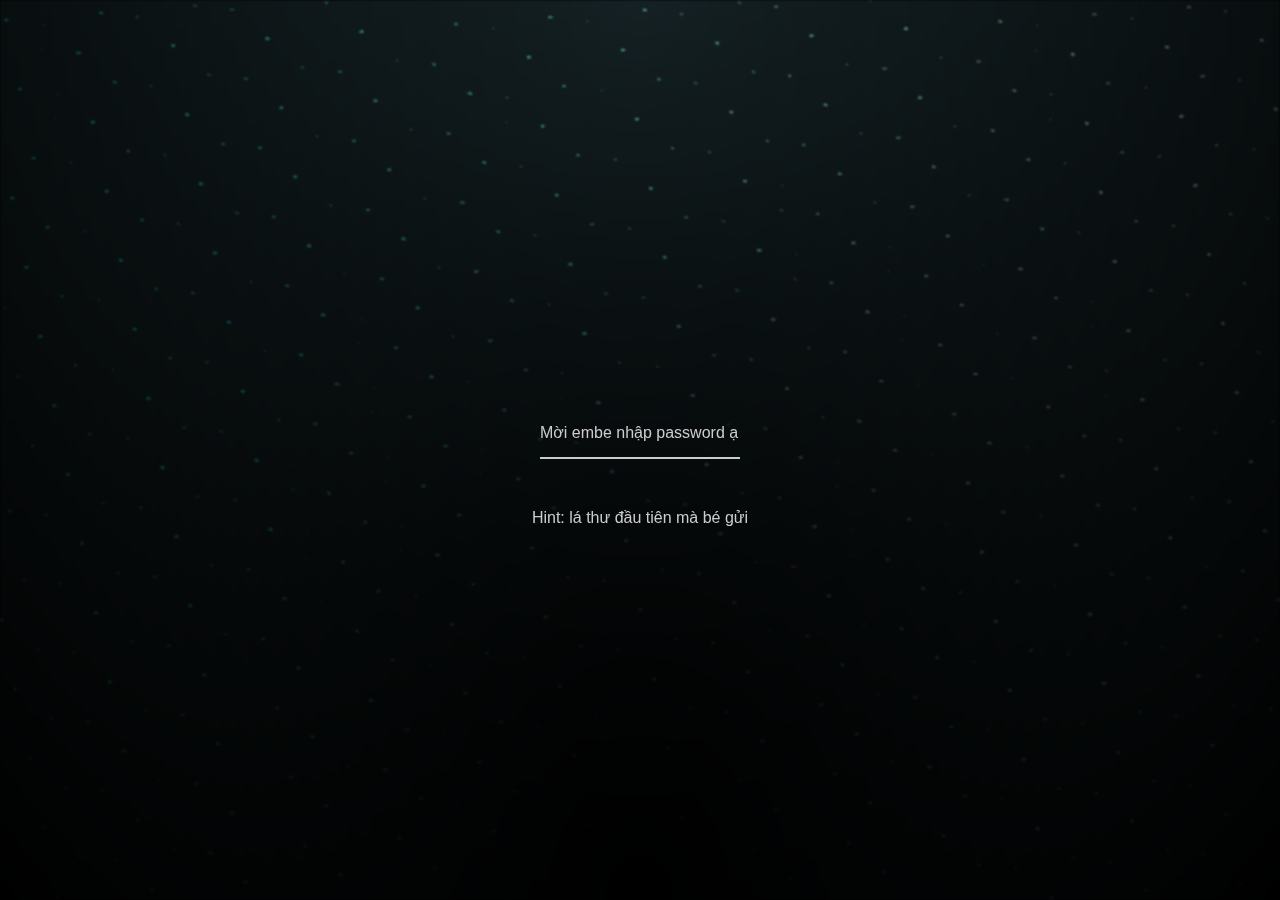
<file: index.html>
<!DOCTYPE html>
<html>
<head>
    <meta charset="UTF-8" />
    <meta name="viewport" content="width=device-width, initial-scale=1.0">
    <title>1/6 for my princess</title>
    <link rel="stylesheet" href="index.css">
</head>
<body>
    <div class="night"></div>
    <div class="container">
        <div class="xacthuc">
            <input type="text" id="input" required="" autocomplete="off">
            <label for="input" class="label"> Mời embe nhập password ạ </label>
            <div class="underline"></div>
        </div>
        <div class="smalltext">Hint: lá thư đầu tiên mà bé gửi</div>
    </div>
    <script src="index.js"></script>
</body>
</html>
</file>
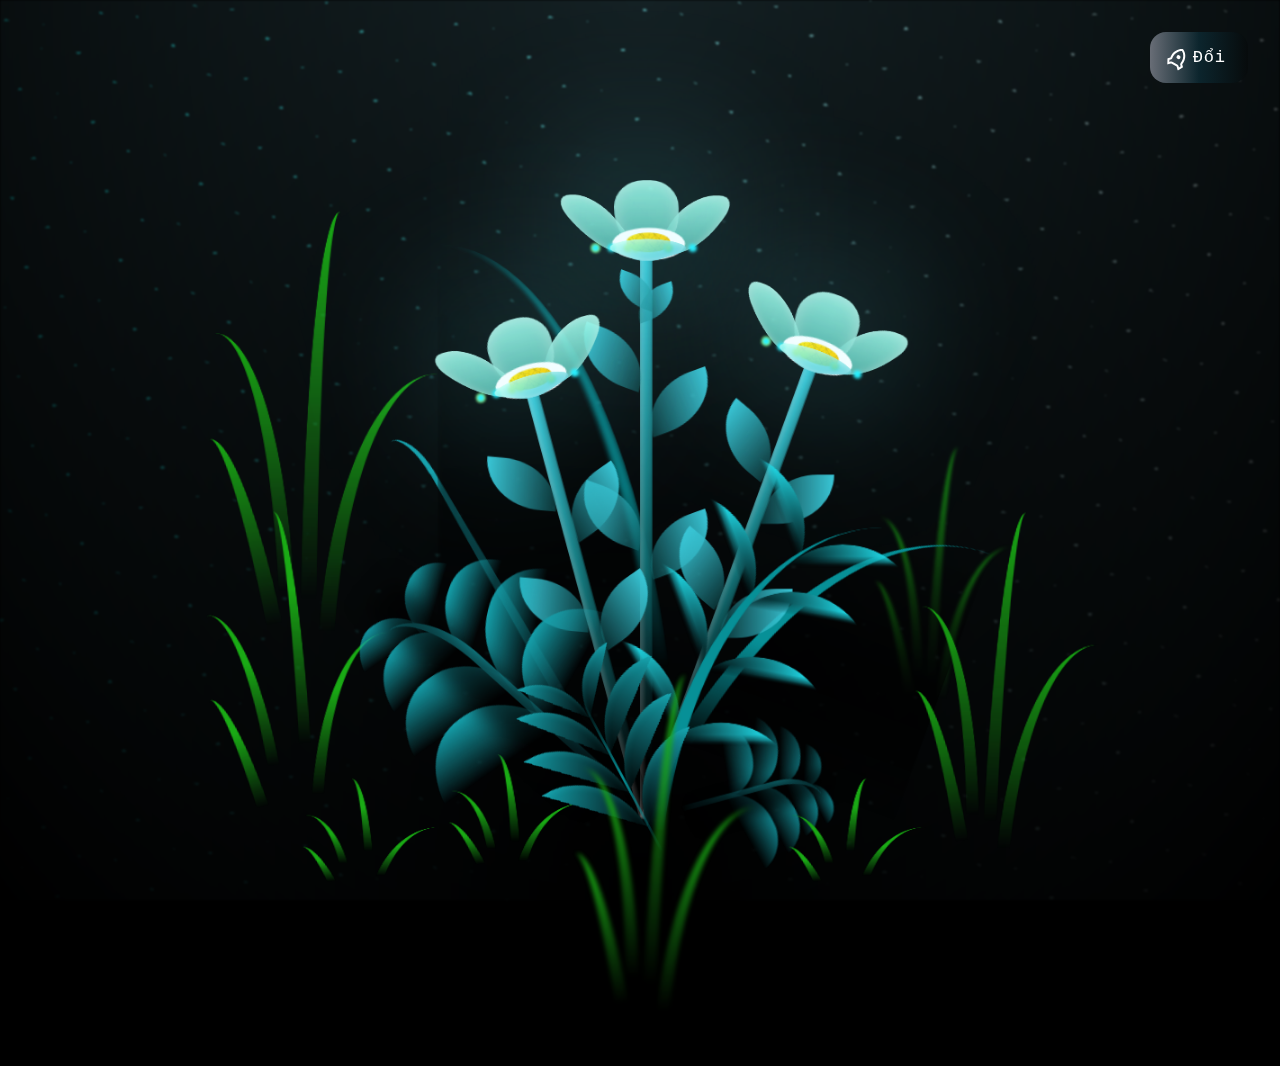
<file: nextpage.html>
<!DOCTYPE html>
<html lang="en">
<head>
    <meta charset="UTF-8">
    <meta name="viewport" content="width=device-width, initial-scale=1.0">
    <title>1/6 for my princess</title>
    <script src="https://ajax.googleapis.com/ajax/libs/jquery/3.7.1/jquery.min.js"></script>
    <link rel="stylesheet" href="nextpage.css"></link>
</head>
<!--  
 
  CSS Blossoming Flowers at Magical Night.
  I've taken some inspiration by Yup Nguyen's Artwork: https://dribbble.com/shots/11096994-Virtual-Garden.
  Made with Pure CSS & ♥
-->

<body>
    <div class="night"></div>
    <a class="button" onclick="myfunction()">
      <svg
        height="24"
        width="24"
        viewBox="0 0 24 24"
        xmlns="http://www.w3.org/2000/svg"
      >
        <path d="M0 0h24v24H0z" fill="none"></path>
        <path
          d="M5 13c0-5.088 2.903-9.436 7-11.182C16.097 3.564 19 7.912 19 13c0 .823-.076 1.626-.22 2.403l1.94 1.832a.5.5 0 0 1 .095.603l-2.495 4.575a.5.5 0 0 1-.793.114l-2.234-2.234a1 1 0 0 0-.707-.293H9.414a1 1 0 0 0-.707.293l-2.234 2.234a.5.5 0 0 1-.793-.114l-2.495-4.575a.5.5 0 0 1 .095-.603l1.94-1.832C5.077 14.626 5 13.823 5 13zm1.476 6.696l.817-.817A3 3 0 0 1 9.414 18h5.172a3 3 0 0 1 2.121.879l.817.817.982-1.8-1.1-1.04a2 2 0 0 1-.593-1.82c.124-.664.187-1.345.187-2.036 0-3.87-1.995-7.3-5-8.96C8.995 5.7 7 9.13 7 13c0 .691.063 1.372.187 2.037a2 2 0 0 1-.593 1.82l-1.1 1.039.982 1.8zM12 13a2 2 0 1 1 0-4 2 2 0 0 1 0 4z"
          fill="currentColor"
        ></path>
      </svg>
      <span>Đổi</span>
    </a>
    <div class="contain" id="flower">
    <div class="flowers">
      <div class="flower flower--1">
        <div class="flower__leafs flower__leafs--1">
          <div class="flower__leaf flower__leaf--1"></div>
          <div class="flower__leaf flower__leaf--2"></div>
          <div class="flower__leaf flower__leaf--3"></div>
          <div class="flower__leaf flower__leaf--4"></div>
          <div class="flower__white-circle"></div>
  
          <div class="flower__light flower__light--1"></div>
          <div class="flower__light flower__light--2"></div>
          <div class="flower__light flower__light--3"></div>
          <div class="flower__light flower__light--4"></div>
          <div class="flower__light flower__light--5"></div>
          <div class="flower__light flower__light--6"></div>
          <div class="flower__light flower__light--7"></div>
          <div class="flower__light flower__light--8"></div>
  
        </div>
        <div class="flower__line">
          <div class="flower__line__leaf flower__line__leaf--1"></div>
          <div class="flower__line__leaf flower__line__leaf--2"></div>
          <div class="flower__line__leaf flower__line__leaf--3"></div>
          <div class="flower__line__leaf flower__line__leaf--4"></div>
          <div class="flower__line__leaf flower__line__leaf--5"></div>
          <div class="flower__line__leaf flower__line__leaf--6"></div>
        </div>
      </div>
  
      <div class="flower flower--2">
        <div class="flower__leafs flower__leafs--2">
          <div class="flower__leaf flower__leaf--1"></div>
          <div class="flower__leaf flower__leaf--2"></div>
          <div class="flower__leaf flower__leaf--3"></div>
          <div class="flower__leaf flower__leaf--4"></div>
          <div class="flower__white-circle"></div>
  
          <div class="flower__light flower__light--1"></div>
          <div class="flower__light flower__light--2"></div>
          <div class="flower__light flower__light--3"></div>
          <div class="flower__light flower__light--4"></div>
          <div class="flower__light flower__light--5"></div>
          <div class="flower__light flower__light--6"></div>
          <div class="flower__light flower__light--7"></div>
          <div class="flower__light flower__light--8"></div>
  
        </div>
        <div class="flower__line">
          <div class="flower__line__leaf flower__line__leaf--1"></div>
          <div class="flower__line__leaf flower__line__leaf--2"></div>
          <div class="flower__line__leaf flower__line__leaf--3"></div>
          <div class="flower__line__leaf flower__line__leaf--4"></div>
        </div>
      </div>
  
      <div class="flower flower--3">
        <div class="flower__leafs flower__leafs--3">
          <div class="flower__leaf flower__leaf--1"></div>
          <div class="flower__leaf flower__leaf--2"></div>
          <div class="flower__leaf flower__leaf--3"></div>
          <div class="flower__leaf flower__leaf--4"></div>
          <div class="flower__white-circle"></div>
  
          <div class="flower__light flower__light--1"></div>
          <div class="flower__light flower__light--2"></div>
          <div class="flower__light flower__light--3"></div>
          <div class="flower__light flower__light--4"></div>
          <div class="flower__light flower__light--5"></div>
          <div class="flower__light flower__light--6"></div>
          <div class="flower__light flower__light--7"></div>
          <div class="flower__light flower__light--8"></div>
  
        </div>
        <div class="flower__line">
          <div class="flower__line__leaf flower__line__leaf--1"></div>
          <div class="flower__line__leaf flower__line__leaf--2"></div>
          <div class="flower__line__leaf flower__line__leaf--3"></div>
          <div class="flower__line__leaf flower__line__leaf--4"></div>
        </div>
      </div>
  
      <div class="grow-ans" style="--d:1.2s">
        <div class="flower__g-long">
          <div class="flower__g-long__top"></div>
          <div class="flower__g-long__bottom"></div>
        </div>
      </div>
  
      <div class="growing-grass">
        <div class="flower__grass flower__grass--1">
          <div class="flower__grass--top"></div>
          <div class="flower__grass--bottom"></div>
          <div class="flower__grass__leaf flower__grass__leaf--1"></div>
          <div class="flower__grass__leaf flower__grass__leaf--2"></div>
          <div class="flower__grass__leaf flower__grass__leaf--3"></div>
          <div class="flower__grass__leaf flower__grass__leaf--4"></div>
          <div class="flower__grass__leaf flower__grass__leaf--5"></div>
          <div class="flower__grass__leaf flower__grass__leaf--6"></div>
          <div class="flower__grass__leaf flower__grass__leaf--7"></div>
          <div class="flower__grass__leaf flower__grass__leaf--8"></div>
          <div class="flower__grass__overlay"></div>
        </div>
      </div>
  
      <div class="growing-grass">
        <div class="flower__grass flower__grass--2">
          <div class="flower__grass--top"></div>
          <div class="flower__grass--bottom"></div>
          <div class="flower__grass__leaf flower__grass__leaf--1"></div>
          <div class="flower__grass__leaf flower__grass__leaf--2"></div>
          <div class="flower__grass__leaf flower__grass__leaf--3"></div>
          <div class="flower__grass__leaf flower__grass__leaf--4"></div>
          <div class="flower__grass__leaf flower__grass__leaf--5"></div>
          <div class="flower__grass__leaf flower__grass__leaf--6"></div>
          <div class="flower__grass__leaf flower__grass__leaf--7"></div>
          <div class="flower__grass__leaf flower__grass__leaf--8"></div>
          <div class="flower__grass__overlay"></div>
        </div>
      </div>
  
      <div class="grow-ans" style="--d:2.4s">
        <div class="flower__g-right flower__g-right--1">
          <div class="leaf"></div>
        </div>
      </div>
  
      <div class="grow-ans" style="--d:2.8s">
        <div class="flower__g-right flower__g-right--2">
          <div class="leaf"></div>
        </div>
      </div>
  
      <div class="grow-ans" style="--d:2.8s">
        <div class="flower__g-front">
          <div class="flower__g-front__leaf-wrapper flower__g-front__leaf-wrapper--1">
            <div class="flower__g-front__leaf"></div>
          </div>
          <div class="flower__g-front__leaf-wrapper flower__g-front__leaf-wrapper--2">
            <div class="flower__g-front__leaf"></div>
          </div>
          <div class="flower__g-front__leaf-wrapper flower__g-front__leaf-wrapper--3">
            <div class="flower__g-front__leaf"></div>
          </div>
          <div class="flower__g-front__leaf-wrapper flower__g-front__leaf-wrapper--4">
            <div class="flower__g-front__leaf"></div>
          </div>
          <div class="flower__g-front__leaf-wrapper flower__g-front__leaf-wrapper--5">
            <div class="flower__g-front__leaf"></div>
          </div>
          <div class="flower__g-front__leaf-wrapper flower__g-front__leaf-wrapper--6">
            <div class="flower__g-front__leaf"></div>
          </div>
          <div class="flower__g-front__leaf-wrapper flower__g-front__leaf-wrapper--7">
            <div class="flower__g-front__leaf"></div>
          </div>
          <div class="flower__g-front__leaf-wrapper flower__g-front__leaf-wrapper--8">
            <div class="flower__g-front__leaf"></div>
          </div>
          <div class="flower__g-front__line"></div>
        </div>
      </div>
  
      <div class="grow-ans" style="--d:3.2s">
        <div class="flower__g-fr">
          <div class="leaf"></div>
          <div class="flower__g-fr__leaf flower__g-fr__leaf--1"></div>
          <div class="flower__g-fr__leaf flower__g-fr__leaf--2"></div>
          <div class="flower__g-fr__leaf flower__g-fr__leaf--3"></div>
          <div class="flower__g-fr__leaf flower__g-fr__leaf--4"></div>
          <div class="flower__g-fr__leaf flower__g-fr__leaf--5"></div>
          <div class="flower__g-fr__leaf flower__g-fr__leaf--6"></div>
          <div class="flower__g-fr__leaf flower__g-fr__leaf--7"></div>
          <div class="flower__g-fr__leaf flower__g-fr__leaf--8"></div>
        </div>
      </div>
  
      <div class="long-g long-g--0">
        <div class="grow-ans" style="--d:3s">
          <div class="leaf leaf--0"></div>
        </div>
        <div class="grow-ans" style="--d:2.2s">
          <div class="leaf leaf--1"></div>
        </div>
        <div class="grow-ans" style="--d:3.4s">
          <div class="leaf leaf--2"></div>
        </div>
        <div class="grow-ans" style="--d:3.6s">
          <div class="leaf leaf--3"></div>
        </div>
      </div>
  
      <div class="long-g long-g--1">
        <div class="grow-ans" style="--d:3.6s">
          <div class="leaf leaf--0"></div>
        </div>
        <div class="grow-ans" style="--d:3.8s">
          <div class="leaf leaf--1"></div>
        </div>
        <div class="grow-ans" style="--d:4s">
          <div class="leaf leaf--2"></div>
        </div>
        <div class="grow-ans" style="--d:4.2s">
          <div class="leaf leaf--3"></div>
        </div>
      </div>
  
      <div class="long-g long-g--2">
        <div class="grow-ans" style="--d:4s">
          <div class="leaf leaf--0"></div>
        </div>
        <div class="grow-ans" style="--d:4.2s">
          <div class="leaf leaf--1"></div>
        </div>
        <div class="grow-ans" style="--d:4.4s">
          <div class="leaf leaf--2"></div>
        </div>
        <div class="grow-ans" style="--d:4.6s">
          <div class="leaf leaf--3"></div>
        </div>
      </div>
  
      <div class="long-g long-g--3">
        <div class="grow-ans" style="--d:4s">
          <div class="leaf leaf--0"></div>
        </div>
        <div class="grow-ans" style="--d:4.2s">
          <div class="leaf leaf--1"></div>
        </div>
        <div class="grow-ans" style="--d:3s">
          <div class="leaf leaf--2"></div>
        </div>
        <div class="grow-ans" style="--d:3.6s">
          <div class="leaf leaf--3"></div>
        </div>
      </div>
  
      <div class="long-g long-g--4">
        <div class="grow-ans" style="--d:4s">
          <div class="leaf leaf--0"></div>
        </div>
        <div class="grow-ans" style="--d:4.2s">
          <div class="leaf leaf--1"></div>
        </div>
        <div class="grow-ans" style="--d:3s">
          <div class="leaf leaf--2"></div>
        </div>
        <div class="grow-ans" style="--d:3.6s">
          <div class="leaf leaf--3"></div>
        </div>
      </div>
  
      <div class="long-g long-g--5">
        <div class="grow-ans" style="--d:4s">
          <div class="leaf leaf--0"></div>
        </div>
        <div class="grow-ans" style="--d:4.2s">
          <div class="leaf leaf--1"></div>
        </div>
        <div class="grow-ans" style="--d:3s">
          <div class="leaf leaf--2"></div>
        </div>
        <div class="grow-ans" style="--d:3.6s">
          <div class="leaf leaf--3"></div>
        </div>
      </div>
  
      <div class="long-g long-g--6">
        <div class="grow-ans" style="--d:4.2s">
          <div class="leaf leaf--0"></div>
        </div>
        <div class="grow-ans" style="--d:4.4s">
          <div class="leaf leaf--1"></div>
        </div>
        <div class="grow-ans" style="--d:4.6s">
          <div class="leaf leaf--2"></div>
        </div>
        <div class="grow-ans" style="--d:4.8s">
          <div class="leaf leaf--3"></div>
        </div>
      </div>
  
      <div class="long-g long-g--7">
        <div class="grow-ans" style="--d:3s">
          <div class="leaf leaf--0"></div>
        </div>
        <div class="grow-ans" style="--d:3.2s">
          <div class="leaf leaf--1"></div>
        </div>
        <div class="grow-ans" style="--d:3.5s">
          <div class="leaf leaf--2"></div>
        </div>
        <div class="grow-ans" style="--d:3.6s">
          <div class="leaf leaf--3"></div>
        </div>
      </div>
    </div>
  </div>
  <div class="typewriter" id="writer">
    <pre>
      28/5/2024 - 08:15pm

      Chào em nhỏ của mình ạ. Đây là một món quà nho nhỏ của mình gửi em vào ngày 1/6. 
      Nó không phải món quà hiện vật cho lắm nhưng có thể gọi đây là quà "handmade" của mình.
      Tuy nó đơn giản thôi nhưng mà mong rằng nó có thể gửi tới embe tình yêu thương của mình dành cho mái ấm nhỏ của mình ạ.
      1/6 này, mình muốn nhắc em nhỏ 16 tuổi của mình một số điều: 
      
      Em nhỏ phải để ý sức khoẻ của mình hơn 1 tí ạ. Em cứ bỏ bữa hoài vậy là không được đâu bé ạ. 
      Bé nhiều khi không ăn sáng rồi mà còn bỏ bữa trưa nữa xong rồi cứ đau bụng hoài à.
      Có hôm đau quá phải đi đến cả bệnh viện. Cái hôm đấy vừa đi học về nghe vừa muốn nạt cho vừa thương bé.
      Muốn nạt vì không chịu nghe lời mình gì cả cứ bỏ bữa hoài, thậm chí cả nói dối mình nữa chứ, để mà bỏ bữa vậy. 
      Thương vì thấy em nhỏ của mình đau bụng phải đi khám mình xót lắm chứ. 
      Nhiều bữa em đau bụng mà mình thấy xót mà không làm được gì ngoài cái việc ngồi nhắn tin xem em làm sao như nào. 
      Thật sự là xót lắm á. Mình không biết phải làm gì khác ngoài việc có thể động viên em từ xa hoặc có thể bảo em làm cái gì đó cho embe đỡ đau. 
      Nên mình muốn nhắc embe là hãy ăn thật đầy đủ bữa vào nha, em hay nhắc mình nhưng em cũng phải để ý đến sức khoẻ của em nữa chứ. 
      Đừng có kệ không chứ ạ. Bé nhớ ăn thật đủ bữa, dù nhiều hay ít em nhỏ cũng phải ăn thật đủ bữa vào nha.
      Mình yêu embe của mình lắm 
      
      Embe đừng nghĩ mình chỉ có một mình bé ạ. Trong một lần em đang có chút vấn đề em đã vô tình nói rằng: "Ytrang cũng thắc mắc/Ai muốn nghe đó". 
      Nó đã vô tình cho mình thấy được suy nghĩ của em rằng em chỉ muốn ôm chuyện một mình vì suy nghĩ là em đang cố ôm chuyện một mình vì em nghĩ chỉ một mình em hiểu. 
      Mình nói em nhỏ này, có rất nhiều người muốn nghe câu chuyện của em mà: 
      Mẹ này
      Ba này (dù mình biết ba với em chưa thật sự quá thân thiết nhưng ba yêu thương em nhỏ lắm, ba sẵn sàng yêu thương con gái mà).
      Mình này (dù đôi khi có nhiều chuyện nó không liên quan đến mình, nhưng mình vẫn muốn lắng nghe những câu chuyện về đời tư xung quanh của embe nữa, chuyện gì em kể là mình cũng muốn nghe hết á)
      Bạn bè của em (vân, phương, ...). 
      Tuy có thể chưa hiểu hết được mọi phần câu chuyện như nào ra sao, nhưng mà họ luôn sẵn sàng lắng nghe em để có thể được hiểu em hơn.
      Về phía bản thân mình, nghe em chính là một cách để mình được yêu thương em nhiều hơn, để được hiểu hơn về con người em. 
      Để mỗi câu chuyện là một mảnh vụn em cho mình thấy, để mình có thể nhặt để gắn lại cho em, để em có thể mỗi ngày một vui vẻ hạnh phúc hơn bên cạnh mình ạ. 
      Anh thương em nhỏ của anh lắm 

      Mình cũng có một chút điều muốn, tâm sự nhỏ với bé một tí ạ. 
      Mình biết là dạo gần đây hai đứa chúng ta không ổn lắm, kiểu những cuộc xích mích đang ngày càng xảy ra nhiều hơn 1 tí. Nhưng mà chúng ta cũng đã đi cùng nhau đến tháng thứ 6 rồi đấy.
      Cũng là bắt đầu đến một chút giai đoạn khó khăn, khi dần dần những ý kiến trái chiều của 2 đứa đang dần lộ ra. Những lần tranh cãi đang dần xảy ra nhiều hơn 1 chút. 
      Đôi khi có chút lên xuống một tí, đôi khi hai đứa cũng chẳng muốn nói chuyện với nhau sau những cuộc cãi vã. Giận hờn nhau một chút. Có thể khó chịu với nhau hơi nhiều chút. 
      Nhưng cũng thật hạnh phúc khi hai chúng ta vẫn đang ngồi đây và yêu thương nhau thật nhiều. Khi sau những cuộc nói chuyện chúng ta vẫn có thể ngồi đây yêu thương nhau. 
      Cũng mong rằng mình với embe có thể ngồi sửa chữa những thứ chúng ta còn thiếu với nhau, để có thể được yêu thương nhau nhiều hơn một chút. Để có thể đi được quãng đường thật xa với nhau.
      Em là mái ấm nhỏ của anh đấy bé ạ, anh thương mái ấm này lắm.  

      Cùng nhau đi tiếp nha, em nhỏ của anh. 

      1/6 vui vẻ nha em. Em nhỏ 16 tuổi của anh
                                                                                                                              Anh thương embe của anh
                                                                                                                                      VTD12  
    </pre>
</div>
<script src="https://ajax.googleapis.com/ajax/libs/jquery/3.7.1/jquery.min.js"></script>
    <script src="nextpage.js"></script>
  </body>
</html>
</file>
<file: index.css>
@import url('https://fonts.googleapis.com/css2?family=Montserrat:ital,wght@0,100..900;1,100..900&display=swap');
*
{
    padding: 0;
    margin: 0;
    box-sizing: border-box;
}
:root {
    --dark-color: #000;
}  
body
{
    padding: 0;
    display: flex;
    justify-content: center;
    align-items: center;
    background-color: var(--dark-color);
    overflow: hidden;
    min-height: 100vh;
}
.night {
    position: fixed;
    left: 50%;
    top: 0;
    transform: translateX(-50%);
    width: 100%;
    height: 100%;
    filter: blur(0.1vmin);
    background-image: radial-gradient(ellipse at top, transparent 0%, var(--dark-color)), radial-gradient(ellipse at bottom, var(--dark-color), rgba(145, 233, 255, 0.2)), repeating-linear-gradient(220deg, rgb(0, 0, 0) 0px, rgb(0, 0, 0) 19px, transparent 19px, transparent 22px), repeating-linear-gradient(189deg, rgb(0, 0, 0) 0px, rgb(0, 0, 0) 19px, transparent 19px, transparent 22px), repeating-linear-gradient(148deg, rgb(0, 0, 0) 0px, rgb(0, 0, 0) 19px, transparent 19px, transparent 22px), linear-gradient(90deg, rgb(0, 255, 250), rgb(240, 240, 240));
  }
.container
{
    display: flex;
    justify-content: center;
    align-items: center;
    flex-direction: column;
}
.xacthuc
{
    position: relative;
    margin: 50px auto;
    width: 200px;
    font-family: 'Segoe UI', sans-serif;
    color: #ccc;
}
.xacthuc input[type="text"]
{
    font-size: 20px;
    width: 100%;
    border: none;
    font-family: 'Segoe UI', sans-serif;
    color: #ccc;
    border-bottom: 2px solid #ccc;
    padding: 5px 0;
    background-color: transparent;
    outline: none;
}
.xacthuc .label
{
    position: absolute;
    top: 0;
    left: 0;
    color: #ccc;
    transition: all 0.3s ease;
    pointer-events: none;  
}
.xacthuc .underline
{
    position: absolute;
    bottom: 0;
    left: 0;
    height: 2px;
    width: 100%;
    background-color: #333;
    transform: scaleX(0);
    transition: all 0.3s ease;  
}
.xacthuc input[type="text"]:focus ~ .label,
.xacthuc input[type="text"]:valid ~ label
{
    top: -20px;
    font-size: 16px;
    color: #ccc;  
}
.xacthuc input[type="text"]:focus ~ .underline,
.xacthuc input[type="text"]:focus ~ .underline
{
    transform: scaleX(1);
}
.smalltext
{
    position: relative;
    color: #ccc;  
    font-family: 'Segoe UI', sans-serif;
}
</file>
<file: nextpage.css>
*,
*::after,
*::before {
  padding: 0;
  margin: 0;
  box-sizing: border-box;
}

:root {
  --dark-color: #000;
}

body {
  display: flex;
  align-items: flex-end;
  justify-content: center;
  min-height: 100vh;
  background-color: var(--dark-color);
  overflow: hidden;
  perspective: 1000px;
}

.night {
  position: fixed;
  left: 50%;
  top: 0;
  transform: translateX(-50%);
  width: 100%;
  height: 100%;
  filter: blur(0.1vmin);
  background-image: radial-gradient(ellipse at top, transparent 0%, var(--dark-color)), radial-gradient(ellipse at bottom, var(--dark-color), rgba(145, 233, 255, 0.2)), repeating-linear-gradient(220deg, rgb(0, 0, 0) 0px, rgb(0, 0, 0) 19px, transparent 19px, transparent 22px), repeating-linear-gradient(189deg, rgb(0, 0, 0) 0px, rgb(0, 0, 0) 19px, transparent 19px, transparent 22px), repeating-linear-gradient(148deg, rgb(0, 0, 0) 0px, rgb(0, 0, 0) 19px, transparent 19px, transparent 22px), linear-gradient(90deg, rgb(0, 255, 250), rgb(240, 240, 240));
}

.flowers {
  position: relative;
  transform: scale(0.9);
}

.flower {
  position: absolute;
  bottom: 10vmin;
  transform-origin: bottom center;
  z-index: 10;
  --fl-speed: 0.8s;
}
.flower--1 {
  animation: moving-flower-1 4s linear infinite;
}
.flower--1 .flower__line {
  height: 70vmin;
  animation-delay: 0.3s;
}
.flower--1 .flower__line__leaf--1 {
  animation: blooming-leaf-right var(--fl-speed) 1.6s backwards;
}
.flower--1 .flower__line__leaf--2 {
  animation: blooming-leaf-right var(--fl-speed) 1.4s backwards;
}
.flower--1 .flower__line__leaf--3 {
  animation: blooming-leaf-left var(--fl-speed) 1.2s backwards;
}
.flower--1 .flower__line__leaf--4 {
  animation: blooming-leaf-left var(--fl-speed) 1s backwards;
}
.flower--1 .flower__line__leaf--5 {
  animation: blooming-leaf-right var(--fl-speed) 1.8s backwards;
}
.flower--1 .flower__line__leaf--6 {
  animation: blooming-leaf-left var(--fl-speed) 2s backwards;
}
.flower--2 {
  left: 50%;
  transform: rotate(20deg);
  animation: moving-flower-2 4s linear infinite;
}
.flower--2 .flower__line {
  height: 60vmin;
  animation-delay: 0.6s;
}
.flower--2 .flower__line__leaf--1 {
  animation: blooming-leaf-right var(--fl-speed) 1.9s backwards;
}
.flower--2 .flower__line__leaf--2 {
  animation: blooming-leaf-right var(--fl-speed) 1.7s backwards;
}
.flower--2 .flower__line__leaf--3 {
  animation: blooming-leaf-left var(--fl-speed) 1.5s backwards;
}
.flower--2 .flower__line__leaf--4 {
  animation: blooming-leaf-left var(--fl-speed) 1.3s backwards;
}
.flower--3 {
  left: 50%;
  transform: rotate(-15deg);
  animation: moving-flower-3 4s linear infinite;
}
.flower--3 .flower__line {
  animation-delay: 0.9s;
}
.flower--3 .flower__line__leaf--1 {
  animation: blooming-leaf-right var(--fl-speed) 2.5s backwards;
}
.flower--3 .flower__line__leaf--2 {
  animation: blooming-leaf-right var(--fl-speed) 2.3s backwards;
}
.flower--3 .flower__line__leaf--3 {
  animation: blooming-leaf-left var(--fl-speed) 2.1s backwards;
}
.flower--3 .flower__line__leaf--4 {
  animation: blooming-leaf-left var(--fl-speed) 1.9s backwards;
}
.flower__leafs {
  position: relative;
  animation: blooming-flower 2s backwards;
}
.flower__leafs--1 {
  animation-delay: 1.1s;
}
.flower__leafs--2 {
  animation-delay: 1.4s;
}
.flower__leafs--3 {
  animation-delay: 1.7s;
}
.flower__leafs::after {
  content: "";
  position: absolute;
  left: 0;
  top: 0;
  transform: translate(-50%, -100%);
  width: 8vmin;
  height: 8vmin;
  background-color: #6bf0ff;
  filter: blur(10vmin);
}
.flower__leaf {
  position: absolute;
  bottom: 0;
  left: 50%;
  width: 8vmin;
  height: 11vmin;
  border-radius: 51% 49% 47% 53%/44% 45% 55% 69%;
  background-color: #a7ffee;
  background-image: linear-gradient(to top, #54b8aa, #a7ffee);
  transform-origin: bottom center;
  opacity: 0.9;
  box-shadow: inset 0 0 2vmin rgba(255, 255, 255, 0.5);
}
.flower__leaf--1 {
  transform: translate(-10%, 1%) rotateY(40deg) rotateX(-50deg);
}
.flower__leaf--2 {
  transform: translate(-50%, -4%) rotateX(40deg);
}
.flower__leaf--3 {
  transform: translate(-90%, 0%) rotateY(45deg) rotateX(50deg);
}
.flower__leaf--4 {
  width: 8vmin;
  height: 8vmin;
  transform-origin: bottom left;
  border-radius: 4vmin 10vmin 4vmin 4vmin;
  transform: translate(0%, 18%) rotateX(70deg) rotate(-43deg);
  background-image: linear-gradient(to top, #39c6d6, #a7ffee);
  z-index: 1;
  opacity: 0.8;
}
.flower__white-circle {
  position: absolute;
  left: -3.5vmin;
  top: -3vmin;
  width: 9vmin;
  height: 4vmin;
  border-radius: 50%;
  background-color: #fff;
}
.flower__white-circle::after {
  content: "";
  position: absolute;
  left: 50%;
  top: 45%;
  transform: translate(-50%, -50%);
  width: 60%;
  height: 60%;
  border-radius: inherit;
  background-image: repeating-linear-gradient(135deg, rgba(0, 0, 0, 0.03) 0px, rgba(0, 0, 0, 0.03) 1px, transparent 1px, transparent 12px), repeating-linear-gradient(45deg, rgba(0, 0, 0, 0.03) 0px, rgba(0, 0, 0, 0.03) 1px, transparent 1px, transparent 12px), repeating-linear-gradient(67.5deg, rgba(0, 0, 0, 0.03) 0px, rgba(0, 0, 0, 0.03) 1px, transparent 1px, transparent 12px), repeating-linear-gradient(135deg, rgba(0, 0, 0, 0.03) 0px, rgba(0, 0, 0, 0.03) 1px, transparent 1px, transparent 12px), repeating-linear-gradient(45deg, rgba(0, 0, 0, 0.03) 0px, rgba(0, 0, 0, 0.03) 1px, transparent 1px, transparent 12px), repeating-linear-gradient(112.5deg, rgba(0, 0, 0, 0.03) 0px, rgba(0, 0, 0, 0.03) 1px, transparent 1px, transparent 12px), repeating-linear-gradient(112.5deg, rgba(0, 0, 0, 0.03) 0px, rgba(0, 0, 0, 0.03) 1px, transparent 1px, transparent 12px), repeating-linear-gradient(45deg, rgba(0, 0, 0, 0.03) 0px, rgba(0, 0, 0, 0.03) 1px, transparent 1px, transparent 12px), repeating-linear-gradient(22.5deg, rgba(0, 0, 0, 0.03) 0px, rgba(0, 0, 0, 0.03) 1px, transparent 1px, transparent 12px), repeating-linear-gradient(45deg, rgba(0, 0, 0, 0.03) 0px, rgba(0, 0, 0, 0.03) 1px, transparent 1px, transparent 12px), repeating-linear-gradient(22.5deg, rgba(0, 0, 0, 0.03) 0px, rgba(0, 0, 0, 0.03) 1px, transparent 1px, transparent 12px), repeating-linear-gradient(135deg, rgba(0, 0, 0, 0.03) 0px, rgba(0, 0, 0, 0.03) 1px, transparent 1px, transparent 12px), repeating-linear-gradient(157.5deg, rgba(0, 0, 0, 0.03) 0px, rgba(0, 0, 0, 0.03) 1px, transparent 1px, transparent 12px), repeating-linear-gradient(67.5deg, rgba(0, 0, 0, 0.03) 0px, rgba(0, 0, 0, 0.03) 1px, transparent 1px, transparent 12px), repeating-linear-gradient(67.5deg, rgba(0, 0, 0, 0.03) 0px, rgba(0, 0, 0, 0.03) 1px, transparent 1px, transparent 12px), linear-gradient(90deg, rgb(255, 235, 18), rgb(255, 206, 0));
}
.flower__line {
  height: 55vmin;
  width: 1.5vmin;
  background-image: linear-gradient(to left, rgba(0, 0, 0, 0.2), transparent, rgba(255, 255, 255, 0.2)), linear-gradient(to top, transparent 10%, #14757a, #39c6d6);
  box-shadow: inset 0 0 2px rgba(0, 0, 0, 0.5);
  animation: grow-flower-tree 4s backwards;
}
.flower__line__leaf {
  --w: 7vmin;
  --h: calc(var(--w) + 2vmin);
  position: absolute;
  top: 20%;
  left: 90%;
  width: var(--w);
  height: var(--h);
  border-top-right-radius: var(--h);
  border-bottom-left-radius: var(--h);
  background-image: linear-gradient(to top, rgba(20, 117, 122, 0.4), #39c6d6);
}
.flower__line__leaf--1 {
  transform: rotate(70deg) rotateY(30deg);
}
.flower__line__leaf--2 {
  top: 45%;
  transform: rotate(70deg) rotateY(30deg);
}
.flower__line__leaf--3, .flower__line__leaf--4, .flower__line__leaf--6 {
  border-top-right-radius: 0;
  border-bottom-left-radius: 0;
  border-top-left-radius: var(--h);
  border-bottom-right-radius: var(--h);
  left: -460%;
  top: 12%;
  transform: rotate(-70deg) rotateY(30deg);
}
.flower__line__leaf--4 {
  top: 40%;
}
.flower__line__leaf--5 {
  top: 0;
  transform-origin: left;
  transform: rotate(70deg) rotateY(30deg) scale(0.6);
}
.flower__line__leaf--6 {
  top: -2%;
  left: -450%;
  transform-origin: right;
  transform: rotate(-70deg) rotateY(30deg) scale(0.6);
}
.flower__light {
  position: absolute;
  bottom: 0vmin;
  width: 1vmin;
  height: 1vmin;
  background-color: rgb(255, 251, 0);
  border-radius: 50%;
  filter: blur(0.2vmin);
  animation: light-ans 4s linear infinite backwards;
}
.flower__light:nth-child(odd) {
  background-color: #23f0ff;
}
.flower__light--1 {
  left: -2vmin;
  animation-delay: 1s;
}
.flower__light--2 {
  left: 3vmin;
  animation-delay: 0.5s;
}
.flower__light--3 {
  left: -6vmin;
  animation-delay: 0.3s;
}
.flower__light--4 {
  left: 6vmin;
  animation-delay: 0.9s;
}
.flower__light--5 {
  left: -1vmin;
  animation-delay: 1.5s;
}
.flower__light--6 {
  left: -4vmin;
  animation-delay: 3s;
}
.flower__light--7 {
  left: 3vmin;
  animation-delay: 2s;
}
.flower__light--8 {
  left: -6vmin;
  animation-delay: 3.5s;
}
.flower__grass {
  --c: #159faa;
  --line-w: 1.5vmin;
  position: absolute;
  bottom: 12vmin;
  left: -7vmin;
  display: flex;
  flex-direction: column;
  align-items: flex-end;
  z-index: 20;
  transform-origin: bottom center;
  transform: rotate(-48deg) rotateY(40deg);
}
.flower__grass--1 {
  animation: moving-grass 2s linear infinite;
}
.flower__grass--2 {
  left: 2vmin;
  bottom: 10vmin;
  transform: scale(0.5) rotate(75deg) rotateX(10deg) rotateY(-200deg);
  opacity: 0.8;
  z-index: 0;
  animation: moving-grass--2 1.5s linear infinite;
}
.flower__grass--top {
  width: 7vmin;
  height: 10vmin;
  border-top-right-radius: 100%;
  border-right: var(--line-w) solid var(--c);
  transform-origin: bottom center;
  transform: rotate(-2deg);
}
.flower__grass--bottom {
  margin-top: -2px;
  width: var(--line-w);
  height: 25vmin;
  background-image: linear-gradient(to top, transparent, var(--c));
}
.flower__grass__leaf {
  --size: 10vmin;
  position: absolute;
  width: calc(var(--size) * 2.1);
  height: var(--size);
  border-top-left-radius: var(--size);
  border-top-right-radius: var(--size);
  background-image: linear-gradient(to top, transparent, transparent 30%, var(--c));
  z-index: 100;
}
.flower__grass__leaf--1 {
  top: -6%;
  left: 30%;
  --size: 6vmin;
  transform: rotate(-20deg);
  animation: growing-grass-ans--1 2s 2.6s backwards;
}
@keyframes growing-grass-ans--1 {
  0% {
    transform-origin: bottom left;
    transform: rotate(-20deg) scale(0);
  }
}
.flower__grass__leaf--2 {
  top: -5%;
  left: -110%;
  --size: 6vmin;
  transform: rotate(10deg);
  animation: growing-grass-ans--2 2s 2.4s linear backwards;
}
@keyframes growing-grass-ans--2 {
  0% {
    transform-origin: bottom right;
    transform: rotate(10deg) scale(0);
  }
}
.flower__grass__leaf--3 {
  top: 5%;
  left: 60%;
  --size: 8vmin;
  transform: rotate(-18deg) rotateX(-20deg);
  animation: growing-grass-ans--3 2s 2.2s linear backwards;
}
@keyframes growing-grass-ans--3 {
  0% {
    transform-origin: bottom left;
    transform: rotate(-18deg) rotateX(-20deg) scale(0);
  }
}
.flower__grass__leaf--4 {
  top: 6%;
  left: -135%;
  --size: 8vmin;
  transform: rotate(2deg);
  animation: growing-grass-ans--4 2s 2s linear backwards;
}
@keyframes growing-grass-ans--4 {
  0% {
    transform-origin: bottom right;
    transform: rotate(2deg) scale(0);
  }
}
.flower__grass__leaf--5 {
  top: 20%;
  left: 60%;
  --size: 10vmin;
  transform: rotate(-24deg) rotateX(-20deg);
  animation: growing-grass-ans--5 2s 1.8s linear backwards;
}
@keyframes growing-grass-ans--5 {
  0% {
    transform-origin: bottom left;
    transform: rotate(-24deg) rotateX(-20deg) scale(0);
  }
}
.flower__grass__leaf--6 {
  top: 22%;
  left: -180%;
  --size: 10vmin;
  transform: rotate(10deg);
  animation: growing-grass-ans--6 2s 1.6s linear backwards;
}
@keyframes growing-grass-ans--6 {
  0% {
    transform-origin: bottom right;
    transform: rotate(10deg) scale(0);
  }
}
.flower__grass__leaf--7 {
  top: 39%;
  left: 70%;
  --size: 10vmin;
  transform: rotate(-10deg);
  animation: growing-grass-ans--7 2s 1.4s linear backwards;
}
@keyframes growing-grass-ans--7 {
  0% {
    transform-origin: bottom left;
    transform: rotate(-10deg) scale(0);
  }
}
.flower__grass__leaf--8 {
  top: 40%;
  left: -215%;
  --size: 11vmin;
  transform: rotate(10deg);
  animation: growing-grass-ans--8 2s 1.2s linear backwards;
}
@keyframes growing-grass-ans--8 {
  0% {
    transform-origin: bottom right;
    transform: rotate(10deg) scale(0);
  }
}
.flower__grass__overlay {
  position: absolute;
  top: -10%;
  right: 0%;
  width: 100%;
  height: 100%;
  background-color: rgba(0, 0, 0, 0.6);
  filter: blur(1.5vmin);
  z-index: 100;
}
.flower__g-long {
  --w: 2vmin;
  --h: 6vmin;
  --c: #159faa;
  position: absolute;
  bottom: 10vmin;
  left: -3vmin;
  transform-origin: bottom center;
  transform: rotate(-30deg) rotateY(-20deg);
  display: flex;
  flex-direction: column;
  align-items: flex-end;
  animation: flower-g-long-ans 3s linear infinite;
}
@keyframes flower-g-long-ans {
  0%, 100% {
    transform: rotate(-30deg) rotateY(-20deg);
  }
  50% {
    transform: rotate(-32deg) rotateY(-20deg);
  }
}
.flower__g-long__top {
  top: calc(var(--h) * -1);
  width: calc(var(--w) + 1vmin);
  height: var(--h);
  border-top-right-radius: 100%;
  border-right: 0.7vmin solid var(--c);
  transform: translate(-0.7vmin, 1vmin);
}
.flower__g-long__bottom {
  width: var(--w);
  height: 50vmin;
  transform-origin: bottom center;
  background-image: linear-gradient(to top, transparent 30%, var(--c));
  box-shadow: inset 0 0 2px rgba(0, 0, 0, 0.5);
  -webkit-clip-path: polygon(35% 0, 65% 1%, 100% 100%, 0% 100%);
          clip-path: polygon(35% 0, 65% 1%, 100% 100%, 0% 100%);
}
.flower__g-right {
  position: absolute;
  bottom: 6vmin;
  left: -2vmin;
  transform-origin: bottom left;
  transform: rotate(20deg);
}
.flower__g-right .leaf {
  width: 30vmin;
  height: 50vmin;
  border-top-left-radius: 100%;
  border-left: 2vmin solid #079097;
  background-image: linear-gradient(to bottom, transparent, var(--dark-color) 60%);
  mask-image: linear-gradient(to top, transparent 30%, #079097 60%);
}
.flower__g-right--1 {
  animation: flower-g-right-ans 2.5s linear infinite;
}
.flower__g-right--2 {
  left: 5vmin;
  transform: rotateY(-180deg);
  animation: flower-g-right-ans--2 3s linear infinite;
}
.flower__g-right--2 .leaf {
  height: 75vmin;
  filter: blur(0.3vmin);
  opacity: 0.8;
}
@keyframes flower-g-right-ans {
  0%, 100% {
    transform: rotate(20deg);
  }
  50% {
    transform: rotate(24deg) rotateX(-20deg);
  }
}
@keyframes flower-g-right-ans--2 {
  0%, 100% {
    transform: rotateY(-180deg) rotate(0deg) rotateX(-20deg);
  }
  50% {
    transform: rotateY(-180deg) rotate(6deg) rotateX(-20deg);
  }
}
.flower__g-front {
  position: absolute;
  bottom: 6vmin;
  left: 2.5vmin;
  z-index: 100;
  transform-origin: bottom center;
  transform: rotate(-28deg) rotateY(30deg) scale(1.04);
  animation: flower__g-front-ans 2s linear infinite;
}
@keyframes flower__g-front-ans {
  0%, 100% {
    transform: rotate(-28deg) rotateY(30deg) scale(1.04);
  }
  50% {
    transform: rotate(-35deg) rotateY(40deg) scale(1.04);
  }
}
.flower__g-front__line {
  width: 0.3vmin;
  height: 20vmin;
  background-image: linear-gradient(to top, transparent, #079097, transparent 100%);
  position: relative;
}
.flower__g-front__leaf-wrapper {
  position: absolute;
  top: 0;
  left: 0;
  transform-origin: bottom left;
  transform: rotate(10deg);
}
.flower__g-front__leaf-wrapper:nth-child(even) {
  left: 0vmin;
  transform: rotateY(-180deg) rotate(5deg);
  animation: flower__g-front__leaf-left-ans 1s ease-in backwards;
}
.flower__g-front__leaf-wrapper:nth-child(odd) {
  animation: flower__g-front__leaf-ans 1s ease-in backwards;
}
.flower__g-front__leaf-wrapper--1 {
  top: -8vmin;
  transform: scale(0.7);
  animation: flower__g-front__leaf-ans 1s 5.5s ease-in backwards !important;
}
.flower__g-front__leaf-wrapper--2 {
  top: -8vmin;
  transform: rotateY(-180deg) scale(0.7) !important;
  animation: flower__g-front__leaf-left-ans-2 1s 4.6s ease-in backwards !important;
}
.flower__g-front__leaf-wrapper--3 {
  top: -3vmin;
  animation: flower__g-front__leaf-ans 1s 4.6s ease-in backwards;
}
.flower__g-front__leaf-wrapper--4 {
  top: -3vmin;
  transform: rotateY(-180deg) scale(0.9) !important;
  animation: flower__g-front__leaf-left-ans-2 1s 4.6s ease-in backwards !important;
}
@keyframes flower__g-front__leaf-left-ans-2 {
  0% {
    transform: rotateY(-180deg) scale(0);
  }
}
.flower__g-front__leaf-wrapper--5, .flower__g-front__leaf-wrapper--6 {
  top: 2vmin;
}
.flower__g-front__leaf-wrapper--7, .flower__g-front__leaf-wrapper--8 {
  top: 6.5vmin;
}
.flower__g-front__leaf-wrapper--2 {
  animation-delay: 5.2s !important;
}
.flower__g-front__leaf-wrapper--3 {
  animation-delay: 4.9s !important;
}
.flower__g-front__leaf-wrapper--5 {
  animation-delay: 4.3s !important;
}
.flower__g-front__leaf-wrapper--6 {
  animation-delay: 4.1s !important;
}
.flower__g-front__leaf-wrapper--7 {
  animation-delay: 3.8s !important;
}
.flower__g-front__leaf-wrapper--8 {
  animation-delay: 3.5s !important;
}
@keyframes flower__g-front__leaf-ans {
  0% {
    transform: rotate(10deg) scale(0);
  }
}
@keyframes flower__g-front__leaf-left-ans {
  0% {
    transform: rotateY(-180deg) rotate(5deg) scale(0);
  }
}
.flower__g-front__leaf {
  width: 10vmin;
  height: 10vmin;
  border-radius: 100% 0% 0% 100%/100% 100% 0% 0%;
  box-shadow: inset 0 2px 1vmin hsla(184, 97%, 58%, 0.2);
  background-image: linear-gradient(to bottom left, transparent, var(--dark-color)), linear-gradient(to bottom right, #159faa 50%, transparent 50%, transparent);
  -webkit-mask-image: linear-gradient(to bottom right, #159faa 50%, transparent 50%, transparent);
  mask-image: linear-gradient(to bottom right, #159faa 50%, transparent 50%, transparent);
}
.flower__g-fr {
  position: absolute;
  bottom: -4vmin;
  left: vmin;
  transform-origin: bottom left;
  z-index: 10;
  animation: flower__g-fr-ans 2s linear infinite;
}
@keyframes flower__g-fr-ans {
  0%, 100% {
    transform: rotate(2deg);
  }
  50% {
    transform: rotate(4deg);
  }
}
.flower__g-fr .leaf {
  width: 30vmin;
  height: 50vmin;
  border-top-left-radius: 100%;
  border-left: 2vmin solid #079097;
  mask-image: linear-gradient(to top, transparent 25%, #079097 50%);
  position: relative;
  z-index: 1;
}
.flower__g-fr__leaf {
  position: absolute;
  top: 0;
  left: 0;
  width: 10vmin;
  height: 10vmin;
  border-radius: 100% 0% 0% 100%/100% 100% 0% 0%;
  box-shadow: inset 0 2px 1vmin hsla(184, 97%, 58%, 0.2);
  background-image: linear-gradient(to bottom left, transparent, var(--dark-color) 98%), linear-gradient(to bottom right, #23f0ff 45%, transparent 50%, transparent);
  mask-image: linear-gradient(135deg, #159faa 40%, transparent 50%, transparent);
}
.flower__g-fr__leaf--1 {
  left: 20vmin;
  transform: rotate(45deg);
  animation: flower__g-fr-leaft-ans-1 0.5s 5.2s linear backwards;
}
@keyframes flower__g-fr-leaft-ans-1 {
  0% {
    transform-origin: left;
    transform: rotate(45deg) scale(0);
  }
}
.flower__g-fr__leaf--2 {
  left: 12vmin;
  top: -7vmin;
  transform: rotate(25deg) rotateY(-180deg);
  animation: flower__g-fr-leaft-ans-6 0.5s 5s linear backwards;
}
.flower__g-fr__leaf--3 {
  left: 15vmin;
  top: 6vmin;
  transform: rotate(55deg);
  animation: flower__g-fr-leaft-ans-5 0.5s 4.8s linear backwards;
}
.flower__g-fr__leaf--4 {
  left: 6vmin;
  top: -2vmin;
  transform: rotate(25deg) rotateY(-180deg);
  animation: flower__g-fr-leaft-ans-6 0.5s 4.6s linear backwards;
}
.flower__g-fr__leaf--5 {
  left: 10vmin;
  top: 14vmin;
  transform: rotate(55deg);
  animation: flower__g-fr-leaft-ans-5 0.5s 4.4s linear backwards;
}
@keyframes flower__g-fr-leaft-ans-5 {
  0% {
    transform-origin: left;
    transform: rotate(55deg) scale(0);
  }
}
.flower__g-fr__leaf--6 {
  left: 0vmin;
  top: 6vmin;
  transform: rotate(25deg) rotateY(-180deg);
  animation: flower__g-fr-leaft-ans-6 0.5s 4.2s linear backwards;
}
@keyframes flower__g-fr-leaft-ans-6 {
  0% {
    transform-origin: right;
    transform: rotate(25deg) rotateY(-180deg) scale(0);
  }
}
.flower__g-fr__leaf--7 {
  left: 5vmin;
  top: 22vmin;
  transform: rotate(45deg);
  animation: flower__g-fr-leaft-ans-7 0.5s 4s linear backwards;
}
@keyframes flower__g-fr-leaft-ans-7 {
  0% {
    transform-origin: left;
    transform: rotate(45deg) scale(0);
  }
}
.flower__g-fr__leaf--8 {
  left: -4vmin;
  top: 15vmin;
  transform: rotate(15deg) rotateY(-180deg);
  animation: flower__g-fr-leaft-ans-8 0.5s 3.8s linear backwards;
}
@keyframes flower__g-fr-leaft-ans-8 {
  0% {
    transform-origin: right;
    transform: rotate(15deg) rotateY(-180deg) scale(0);
  }
}

.long-g {
  position: absolute;
  bottom: 25vmin;
  left: -42vmin;
  transform-origin: bottom left;
}
.long-g--1 {
  bottom: 0vmin;
  transform: scale(0.8) rotate(-5deg);
}
.long-g--1 .leaf {
  mask-image: linear-gradient(to top, transparent 40%, #079097 80%) !important;
}
.long-g--1 .leaf--1 {
  --w: 5vmin;
  --h: 60vmin;
  left: -2vmin;
  transform: rotate(3deg) rotateY(-180deg);
}
.long-g--2, .long-g--3 {
  bottom: -3vmin;
  left: -35vmin;
  transform-origin: center;
  transform: scale(0.6) rotateX(60deg);
}
.long-g--2 .leaf, .long-g--3 .leaf {
  mask-image: linear-gradient(to top, transparent 50%, #079097 80%) !important;
}
.long-g--2 .leaf--1, .long-g--3 .leaf--1 {
  left: -1vmin;
  transform: rotateY(-180deg);
}
.long-g--3 {
  left: -17vmin;
  bottom: 0vmin;
}
.long-g--3 .leaf {
  mask-image: linear-gradient(to top, transparent 40%, #079097 80%) !important;
}
.long-g--4 {
  left: 25vmin;
  bottom: -3vmin;
  transform-origin: center;
  transform: scale(0.6) rotateX(60deg);
}
.long-g--4 .leaf {
  mask-image: linear-gradient(to top, transparent 50%, #079097 80%) !important;
}
.long-g--5 {
  left: 42vmin;
  bottom: 0vmin;
  transform: scale(0.8) rotate(2deg);
}
.long-g--6 {
  left: 0vmin;
  bottom: -20vmin;
  z-index: 100;
  filter: blur(0.3vmin);
  transform: scale(0.8) rotate(2deg);
}
.long-g--7 {
  left: 35vmin;
  bottom: 20vmin;
  z-index: -1;
  filter: blur(0.3vmin);
  transform: scale(0.6) rotate(2deg);
  opacity: 0.7;
}
.long-g .leaf {
  --w: 15vmin;
  --h: 40vmin;
  --c: #1aaa15;
  position: absolute;
  bottom: 0;
  width: var(--w);
  height: var(--h);
  border-top-left-radius: 100%;
  border-left: 2vmin solid var(--c);
  mask-image: linear-gradient(to top, transparent 20%, var(--dark-color));
  transform-origin: bottom center;
}
.long-g .leaf--0 {
  left: 2vmin;
  animation: leaf-ans-1 4s linear infinite;
}
.long-g .leaf--1 {
  --w: 5vmin;
  --h: 60vmin;
  animation: leaf-ans-1 4s linear infinite;
}
.long-g .leaf--2 {
  --w: 10vmin;
  --h: 40vmin;
  left: -0.5vmin;
  bottom: 5vmin;
  transform-origin: bottom left;
  transform: rotateY(-180deg);
  animation: leaf-ans-2 3s linear infinite;
}
.long-g .leaf--3 {
  --w: 5vmin;
  --h: 30vmin;
  left: -1vmin;
  bottom: 3.2vmin;
  transform-origin: bottom left;
  transform: rotate(-10deg) rotateY(-180deg);
  animation: leaf-ans-3 3s linear infinite;
}

@keyframes leaf-ans-1 {
  0%, 100% {
    transform: rotate(-5deg) scale(1);
  }
  50% {
    transform: rotate(5deg) scale(1.1);
  }
}
@keyframes leaf-ans-2 {
  0%, 100% {
    transform: rotateY(-180deg) rotate(5deg);
  }
  50% {
    transform: rotateY(-180deg) rotate(0deg) scale(1.1);
  }
}
@keyframes leaf-ans-3 {
  0%, 100% {
    transform: rotate(-10deg) rotateY(-180deg);
  }
  50% {
    transform: rotate(-20deg) rotateY(-180deg);
  }
}
.grow-ans {
  animation: grow-ans 2s var(--d) backwards;
}

@keyframes grow-ans {
  0% {
    transform: scale(0);
    opacity: 0;
  }
}
@keyframes light-ans {
  0% {
    opacity: 0;
    transform: translateY(0vmin);
  }
  25% {
    opacity: 1;
    transform: translateY(-5vmin) translateX(-2vmin);
  }
  50% {
    opacity: 1;
    transform: translateY(-15vmin) translateX(2vmin);
    filter: blur(0.2vmin);
  }
  75% {
    transform: translateY(-20vmin) translateX(-2vmin);
    filter: blur(0.2vmin);
  }
  100% {
    transform: translateY(-30vmin);
    opacity: 0;
    filter: blur(1vmin);
  }
}
@keyframes moving-flower-1 {
  0%, 100% {
    transform: rotate(2deg);
  }
  50% {
    transform: rotate(-2deg);
  }
}
@keyframes moving-flower-2 {
  0%, 100% {
    transform: rotate(18deg);
  }
  50% {
    transform: rotate(14deg);
  }
}
@keyframes moving-flower-3 {
  0%, 100% {
    transform: rotate(-18deg);
  }
  50% {
    transform: rotate(-20deg) rotateY(-10deg);
  }
}
@keyframes blooming-leaf-right {
  0% {
    transform-origin: left;
    transform: rotate(70deg) rotateY(30deg) scale(0);
  }
}
@keyframes blooming-leaf-left {
  0% {
    transform-origin: right;
    transform: rotate(-70deg) rotateY(30deg) scale(0);
  }
}
@keyframes grow-flower-tree {
  0% {
    height: 0;
    border-radius: 1vmin;
  }
}
@keyframes blooming-flower {
  0% {
    transform: scale(0);
  }
}
@keyframes moving-grass {
  0%, 100% {
    transform: rotate(-48deg) rotateY(40deg);
  }
  50% {
    transform: rotate(-50deg) rotateY(40deg);
  }
}
@keyframes moving-grass--2 {
  0%, 100% {
    transform: scale(0.5) rotate(75deg) rotateX(10deg) rotateY(-200deg);
  }
  50% {
    transform: scale(0.5) rotate(79deg) rotateX(10deg) rotateY(-200deg);
  }
}
.growing-grass {
  animation: growing-grass-ans 1s 2s backwards;
}

@keyframes growing-grass-ans {
  0% {
    transform: scale(0);
  }
}
.button {
  position: absolute;
  display: flex;
  justify-content: center;
  align-items: center;
  right: 32px;
  top: 32px;
  cursor: pointer;
  font-weight: 500;
  font-family: monospace;
  font-size: 17px;
  padding: 0.8em 1.3em 0.8em 0.9em;
  color: white;
  background: #5f5d5f;
  background: linear-gradient(to right, #686D76, #0c252d, #070b0c);
  border: none;
  letter-spacing: 0.05em;
  border-radius: 16px;
  z-index: 100;
}

.button svg {
  margin-right: 3px;
  transform: rotate(30deg);
  transition: transform 0.5s cubic-bezier(0.76, 0, 0.24, 1);
}

.button span {
  transition: transform 0.5s cubic-bezier(0.76, 0, 0.24, 1);
}

.button:hover svg {
  transform: translateX(5px) rotate(90deg);
}

.button:hover span {
  transform: translateX(7px);
}
.typewriter
{
  display: none;
  position: relative;
  margin: auto;
}
.typewriter pre {
    color: #ccc;
    font-family: monospace;
    overflow: hidden; 
    margin: 0 auto; 
    animation: 
      typing 3.5s steps(30, end),
      blink-caret .5s step-end infinite;
  }
  
  /* The typing effect */
  @keyframes typing {
    from { width: 0 }
    to { width: 100% }
  }
  
  /* The typewriter cursor effect */
  @keyframes blink-caret {
    from, to { border-color: transparent }
    50% { border-color: #ccc; }
}
.contain
{
  display: block;
}
</file>
